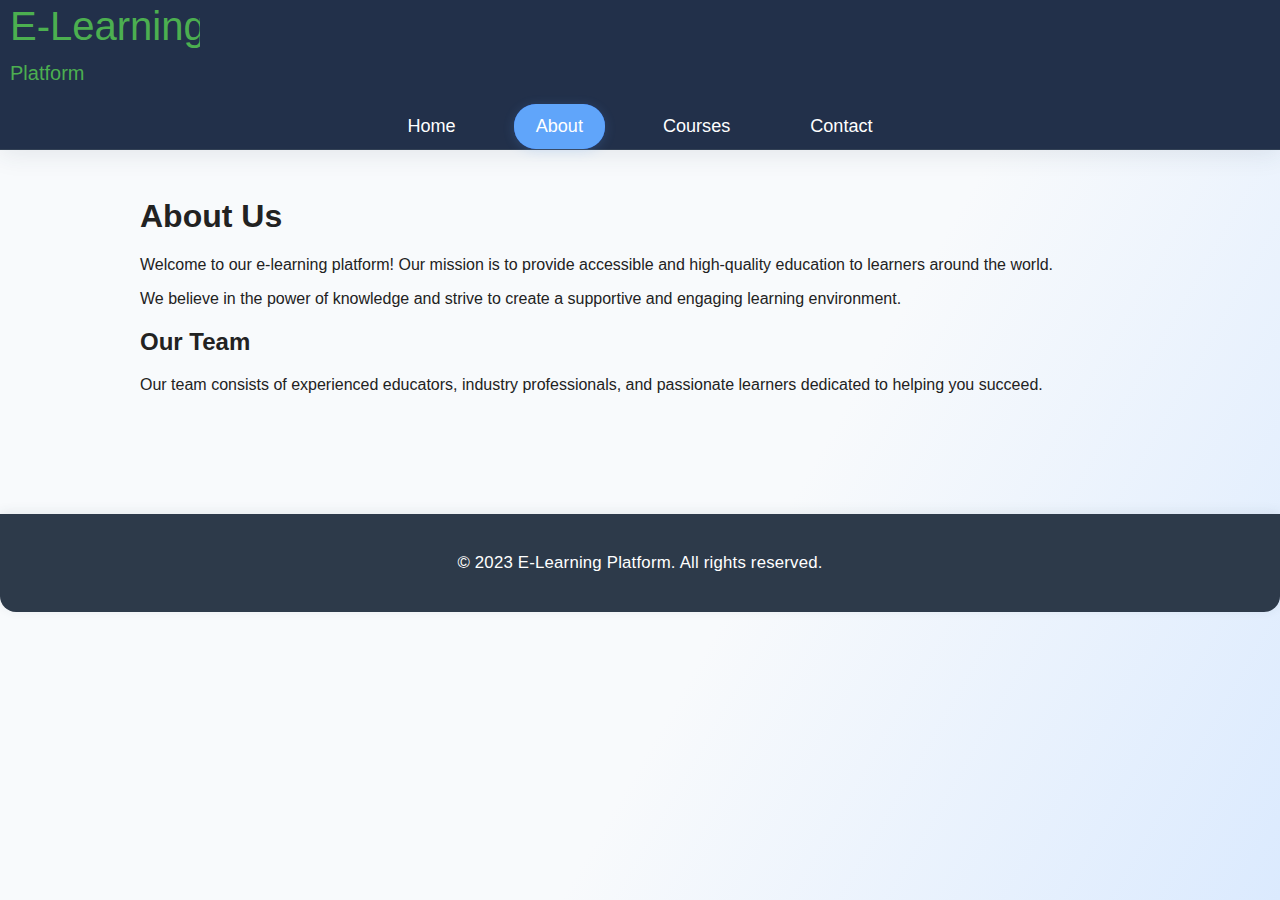
<file: about.html>
<!DOCTYPE html>
<html lang="en">
<head>
    <meta charset="UTF-8">
    <meta name="viewport" content="width=device-width, initial-scale=1.0">
    <title>About Us - E-Learning Platform</title>
    <link rel="stylesheet" href="css/styles.css">
</head>
<body>
    <header>
        <img src="./assets/logo.svg" alt="E-Learning Logo">
        <nav>
            <ul>
                <li><a href="index.html">Home</a></li>
                <li><a class="active" href="about.html">About</a></li>
                <li><a href="courses.html">Courses</a></li>
                <li><a href="contact.html">Contact</a></li>
            </ul>
        </nav>
    </header>
    <main>
        <section>
            <h1>About Us</h1>
            <p>Welcome to our e-learning platform! Our mission is to provide accessible and high-quality education to learners around the world.</p>
            <p>We believe in the power of knowledge and strive to create a supportive and engaging learning environment.</p>
            <h2>Our Team</h2>
            <p>Our team consists of experienced educators, industry professionals, and passionate learners dedicated to helping you succeed.</p>
        </section>
    </main>
    <footer>
        <p>&copy; 2023 E-Learning Platform. All rights reserved.</p>
    </footer>
    <script src="js/main.js"></script>
</body>
</html>
</file>
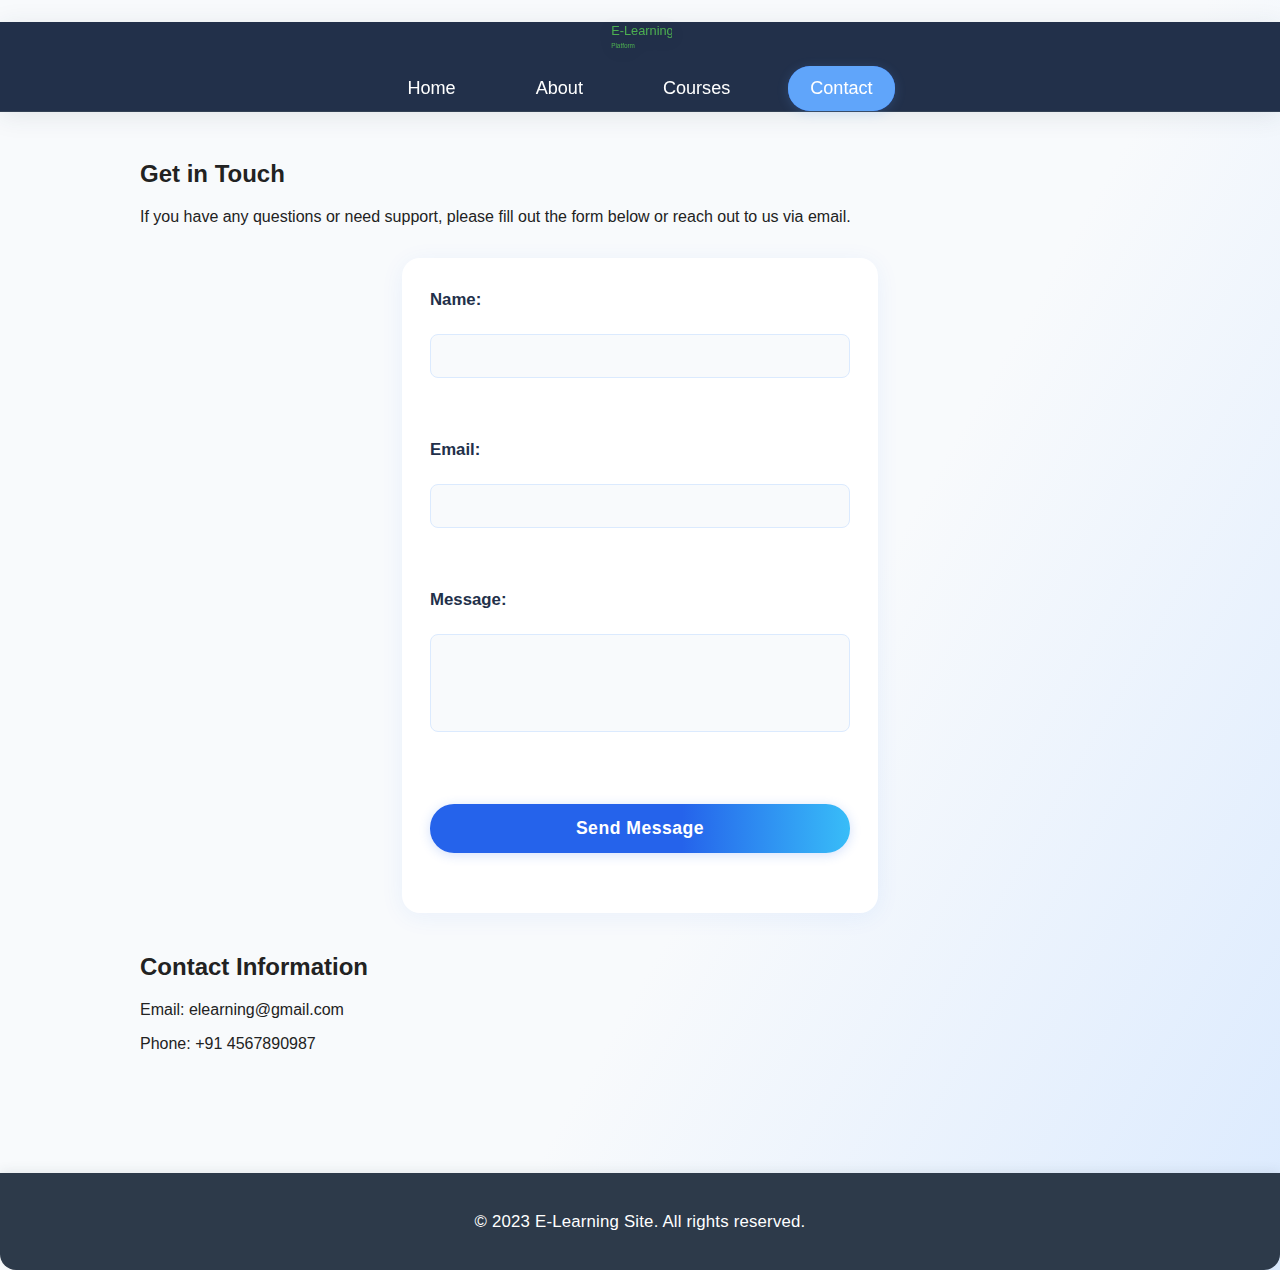
<file: contact.html>
<!DOCTYPE html>
<html lang="en">
<head>
    <meta charset="UTF-8">
    <meta name="viewport" content="width=device-width, initial-scale=1.0">
    <title>Contact Us - E-Learning Site</title>
    <link rel="stylesheet" href="css/styles.css">
</head>
<body>
   <header>
        <img src="../assets/logo.svg" alt="E-Learning Logo" class="logo">
        <nav>
            <ul>
                <li><a  href="index.html">Home</a></li>
                <li><a href="about.html">About</a></li>
                <li >
                    <a href="courses.html">Courses</a>
                </li>
                <li><a class="active" href="contact.html">Contact</a></li>
            </ul>
        </nav>
    </header>
    <main>
        <section>
            <h2>Get in Touch</h2>
            <p>If you have any questions or need support, please fill out the form below or reach out to us via email.</p>
            <form action="#" method="post">
                <label for="name">Name:</label>
                <input type="text" id="name" name="name" required> <br>

                <label for="email">Email:</label>
                <input type="email" id="email" name="email" required> <br>

                <label for="message">Message:</label>
                <textarea id="message" name="message" rows="4" required></textarea> <br>

                <button type="submit">Send Message</button> <br>
            </form>
        </section>
        <section>
            <h2>Contact Information</h2>
            <p>Email: elearning@gmail.com </p>
            <p>Phone: +91 4567890987</p>
        </section>
    </main>
    <footer>
        <p>&copy; 2023 E-Learning Site. All rights reserved.</p>
    </footer>
    <script src="js/main.js"></script>
</body>
</html>
</file>
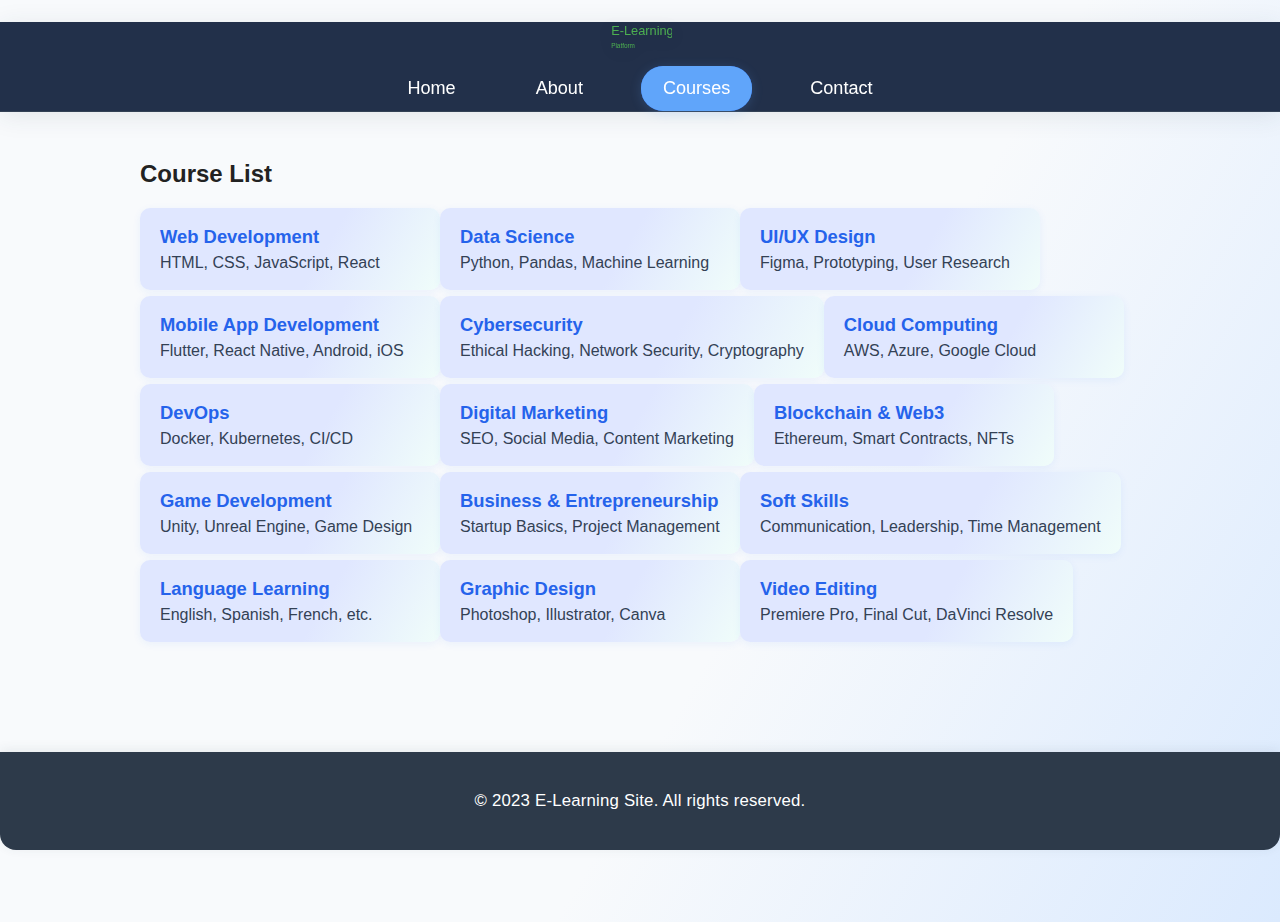
<file: courses.html>
<!DOCTYPE html>
<html lang="en">

<head>
    <meta charset="UTF-8">
    <meta name="viewport" content="width=device-width, initial-scale=1.0">
    <title>Available Courses</title>
    <link rel="stylesheet" href="css/styles.css">
</head>

<body>
    <header>
        <img src="./assets/logo.svg" alt="E-Learning Logo" class="logo">
        <nav>
            <ul>
                <li><a href="index.html">Home</a></li>
                <li><a href="about.html">About</a></li>
                <li>
                    <a class="active" href="courses.html">Courses</a>

                </li>
                <li><a href="contact.html">Contact</a></li>
            </ul>
        </nav>
    </header>
    <main>
        <section>
            <h2>Course List</h2>
            <div class="course">
                <div class="course-card">
                    <h4>Web Development</h4>
                    <p>HTML, CSS, JavaScript, React</p>
                </div>
                <div class="course-card">
                    <h4>Data Science</h4>
                    <p>Python, Pandas, Machine Learning</p>
                </div>
                <div class="course-card">
                    <h4>UI/UX Design</h4>
                    <p>Figma, Prototyping, User Research</p>
                </div>
            </div>
            <div class="course">
                <div class="course-card">
                    <h4>Mobile App Development</h4>
                    <p>Flutter, React Native, Android, iOS</p>
                </div>
                <div class="course-card">
                    <h4>Cybersecurity</h4>
                    <p>Ethical Hacking, Network Security, Cryptography</p>
                </div>
                <div class="course-card">
                    <h4>Cloud Computing </h4>
                    <p>AWS, Azure, Google Cloud</p>
                </div>
            </div>

            <div class="course">
                <div class="course-card">
                    <h4>DevOps</h4>
                    <p>Docker, Kubernetes, CI/CD</p>
                </div>
                <div class="course-card">
                    <h4>Digital Marketing</h4>
                    <p>SEO, Social Media, Content Marketing</p>
                </div>
                <div class="course-card">
                    <h4>Blockchain & Web3</h4>
                    <p>Ethereum, Smart Contracts, NFTs</p>
                </div>
            </div>
            <div class="course">
                <div class="course-card">
                    <h4>Game Development </h4>
                    <p>Unity, Unreal Engine, Game Design</p>
                </div>
                <div class="course-card">
                    <h4>Business & Entrepreneurship</h4>
                    <p>Startup Basics, Project Management</p>
                </div>
                <div class="course-card">
                    <h4>Soft Skills</h4>
                    <p>Communication, Leadership, Time Management</p>
                </div>
            </div>
            <div class="course">
                <div class="course-card">
                    <h4>Language Learning</h4>
                    <p>English, Spanish, French, etc.</p>
                </div>
                <div class="course-card">
                    <h4>Graphic Design</h4>
                    <p>Photoshop, Illustrator, Canva</p>
                </div>
                <div class="course-card">
                    <h4>Video Editing</h4>
                    <p>Premiere Pro, Final Cut, DaVinci Resolve</p>
                </div>
            </div>

        </section>

    </main>
    <footer>
        <p>&copy; 2023 E-Learning Site. All rights reserved.</p>
    </footer>
    <script src="js/main.js"></script>
</body>

</html>
</file>
<file: css/styles.css>
body {
    font-family: 'Segoe UI', Arial, sans-serif;
    margin: 0;
    padding: 0;
    background: linear-gradient(120deg, #f8fafc 60%, #dbeafe 100%);
    color: #222;
    min-height: 100vh;
}

/* Navbar styles */
header {
    background: #22304a;
    box-shadow: 0 4px 24px rgba(44, 62, 80, 0.10);
    border-bottom: 1px solid #334155;
    position: sticky;
    top: 0;
    z-index: 100;
}

nav ul {
    list-style: none;
    margin: 0;
    padding: 0;
    display: flex;
    justify-content: center;
    align-items: center;
    gap: 36px;
}

nav li {
    position: relative;
}

nav a {
    color: #fff;
    text-decoration: none;
    font-weight: 600;
    font-size: 1.1em;
    padding: 14px 26px;
    border-radius: 20px;
    transition: background 0.2s, color 0.2s;
    display: block;
}

nav a:hover,
nav a.active {
    background: #2563eb;
    color: #fff;
}
nav a.active {
    background: #2563eb;
    color: #fff;
}







@media (max-width: 700px) {
    nav ul {
        flex-direction: column;
        gap: 10px;
        padding-bottom: 12px;
    }
    
    .course-card {
        min-width: unset;
    }
}
@keyframes fadeInDown {
    from { opacity: 0; transform: translateY(-40px);}
    to { opacity: 1; transform: translateY(0);}
}
.logo {
    width: 64px;
    margin: 22px 0 12px 0;
    display: block;
    margin-left: auto;
    margin-right: auto;
    filter: drop-shadow(0 2px 8px #0002);
    animation: popIn 1.2s;
}

@keyframes popIn {
    0% { transform: scale(0.7); opacity: 0; }
    80% { transform: scale(1.1); opacity: 1; }
    100% { transform: scale(1); }
}

nav ul {
    list-style: none;
    padding: 0;
    margin: 0;
    display: flex;
    justify-content: center;
    gap: 36px;
}

nav a {
    color: #fff;
    text-decoration: none;
    font-weight: 500;
    font-size: 1.13em;
    padding: 12px 22px;
    border-radius: 22px;
    transition: background 0.2s, color 0.2s, box-shadow 0.2s;
    position: relative;
    z-index: 1;
    overflow: hidden;
}

nav a::before {
    content: "";
    position: absolute;
    left: 50%;
    top: 50%;
    width: 0;
    height: 0;
    background: #60a5fa;
    border-radius: 50%;
    z-index: -1;
    transition: width 0.3s, height 0.3s, left 0.3s, top 0.3s;
}

nav a:hover, nav a.active {
    color: #fff;
    box-shadow: 0 2px 12px #60a5fa33;
}

nav a:hover::before, nav a.active::before {
    width: 220%;
    height: 220%;
    left: 50%;
    top: 50%;
    transform: translate(-50%, -50%);
}

main {
    max-width: 1000px;
    margin: 48px auto 0 auto;
    padding: 0 24px 48px 24px;
}

.hero {
    background: linear-gradient(120deg, #2563eb 60%, #38bdf8 100%);
    color: #fff;
    border-radius: 22px;
    padding: 56px 36px 44px 36px;
    text-align: center;
    margin-bottom: 48px;
    box-shadow: 0 6px 32px rgba(44, 62, 80, 0.13);
    position: relative;
    overflow: hidden;
    animation: fadeInUp 1.2s;
}

@keyframes fadeInUp {
    from { opacity: 0; transform: translateY(40px);}
    to { opacity: 1; transform: translateY(0);}
}

.hero::after {
    content: "";
    position: absolute;
    right: -80px;
    top: -80px;
    width: 200px;
    height: 200px;
    background: radial-gradient(circle, #fff3 40%, transparent 70%);
    border-radius: 50%;
    z-index: 0;
    animation: float 6s infinite alternate;
}

@keyframes float {
    0% { transform: translateY(0);}
    100% { transform: translateY(30px);}
}

.hero h1 {
    font-size: 2.8em;
    margin-bottom: 16px;
    font-weight: 800;
    letter-spacing: -1px;
    animation: fadeIn 1.3s;
}

@keyframes fadeIn {
    from { opacity: 0;}
    to { opacity: 1;}
}

.hero p {
    font-size: 1.25em;
    margin-bottom: 32px;
    font-weight: 400;
    animation: fadeIn 1.5s;
}

.btn {
    background: linear-gradient(90deg, #2563eb 60%, #38bdf8 100%);
    color: #fff;
    padding: 16px 44px;
    border: none;
    border-radius: 32px;
    font-size: 1.15em;
    font-weight: 700;
    cursor: pointer;
    box-shadow: 0 4px 16px #2563eb33;
    transition: background 0.2s, transform 0.2s, box-shadow 0.2s;
    text-decoration: none;
    display: inline-block;
    letter-spacing: 0.5px;
    animation: popIn 1.7s;
}

.btn:hover {
    background: linear-gradient(90deg, #38bdf8 60%, #2563eb 100%);
    color: #fff;
    transform: translateY(-3px) scale(1.04);
    box-shadow: 0 8px 24px #2563eb44;
}

.features {
    background: #fff;
    border-radius: 18px;
    padding: 40px 28px;
    margin-top: 32px;
    box-shadow: 0 4px 20px rgba(44, 62, 80, 0.09);
    animation: fadeInUp 1.5s;
}

.features h2 {
    color: #2563eb;
    margin-bottom: 28px;
    font-size: 1.7em;
    font-weight: 700;
    letter-spacing: -0.5px;
}

.features ul {
    display: flex;
    gap: 36px;
    justify-content: center;
    padding: 0;
    margin: 0;
    list-style: none;
    flex-wrap: wrap;
}

.features li {
    background: linear-gradient(120deg, #dbeafe 60%, #f0fdfa 100%);
    color: #22223b;
    padding: 28px 32px;
    border-radius: 14px;
    font-size: 1.15em;
    font-weight: 600;
    min-width: 200px;
    text-align: center;
    box-shadow: 0 2px 8px #2563eb11;
    transition: transform 0.25s, box-shadow 0.25s;
    position: relative;
    overflow: hidden;
    cursor: pointer;
    animation: cardPop 1.7s;
}

@keyframes cardPop {
    0% { opacity: 0; transform: scale(0.8);}
    80% { opacity: 1; transform: scale(1.05);}
    100% { opacity: 1; transform: scale(1);}
}

.features li:hover {
    transform: translateY(-8px) scale(1.04) rotate(-1deg);
    box-shadow: 0 8px 32px #2563eb22;
    background: linear-gradient(120deg, #38bdf8 60%, #dbeafe 100%);
    color: #2563eb;
}
/* Up Next Courses Section */
.course{
    display: flex;
}
.course-card {
    background: linear-gradient(120deg, #e0e7ff 60%, #f0fdfa 100%);
    border-radius: 10px;
    padding: 18px 20px;
    margin-bottom: 6px;
    box-shadow: 0 2px 8px #2563eb11;
    transition: transform 0.2s, box-shadow 0.2s;
    min-width: 260px;
    cursor: pointer;
    animation: cardPop 0.7s;
}

.course-card:hover {
    transform: translateY(-4px) scale(1.03);
    box-shadow: 0 8px 24px #2563eb22;
    background: linear-gradient(120deg, #38bdf8 60%, #dbeafe 100%);
}

.course-card h4 {
    margin: 0 0 6px 0;
    color: #2563eb;
    font-size: 1.15em;
    font-weight: 700;
}

.course-card p {
    margin: 0;
    color: #334155;
    font-size: 1em;
    font-weight: 500;
}
.upnext {
    margin: 48px 0 0 0;
    text-align: center;
    animation: fadeInUp 1.2s;
}
.upnext h2 {
    font-size: 2em;
    color: #22304a;
    margin-bottom: 32px;
    font-weight: 800;
    letter-spacing: -1px;
}
.upnext-cards {
    display: flex;
    gap: 32px;
    justify-content: center;
    flex-wrap: wrap;
}
.upnext-card {
    background: #fff;
    border-radius: 18px;
    box-shadow: 0 4px 24px #2563eb11;
    padding: 0;
    width: 300px;
    overflow: hidden;
    display: flex;
    flex-direction: column;
    align-items: stretch;
    transition: transform 0.2s, box-shadow 0.2s;
    animation: cardPop 1.2s;
    cursor: pointer;
    border: 2px solid transparent;
}
.upnext-card:hover {
    transform: translateY(-8px) scale(1.04);
    box-shadow: 0 8px 32px #2563eb22;
    border-color: #38bdf8;
}
.upnext-card img {
    width: 100%;
    height: 160px;
    object-fit: cover;
    border-top-left-radius: 16px;
    border-top-right-radius: 16px;
}
.upnext-card .card-content {
    padding: 20px 18px 16px 18px;
    text-align: left;
}
.upnext-card h4 {
    margin: 0 0 8px 0;
    color: #2563eb;
    font-size: 1.18em;
    font-weight: 700;
}
.upnext-card p {
    margin: 0 0 16px 0;
    color: #334155;
    font-size: 1em;
    font-weight: 500;
}
.upnext-card .meta {
    display: flex;
    gap: 16px;
    font-size: 0.98em;
    color: #64748b;
    font-weight: 600;
}
@media (max-width: 900px) {
    .upnext-cards {
        flex-direction: column;
        gap: 24px;
        align-items: center;
    }
    .upnext-card {
        width: 90%;
        max-width: 340px;
    }
}
footer {
    background: #2d3a4a;
    color: #fff;
    text-align: center;
    padding: 22px 0;
    font-size: 1.05em;
    margin-top: 56px;
    border-radius: 0 0 16px 16px;
    box-shadow: 0 -2px 12px rgba(44, 62, 80, 0.09);
    letter-spacing: 0.2px;
    animation: fadeIn 2s;
}

@media (max-width: 900px) {
    main {
        padding: 0 8px 32px 8px;
    }
    .features ul {
        flex-direction: column;
        gap: 22px;
    }
    .hero {
        padding: 36px 10px 28px 10px;
    }
    .features {
        padding: 28px 10px;
    }
}

.newsletter {
    background: linear-gradient(120deg, #dbeafe 60%, #f0fdfa 100%);
    padding: 44px 24px;
    text-align: center;
    margin-top: 48px;
    border-radius: 16px;
    animation: fadeInUp 2s;
}

.newsletter h2 {
    font-size: 1.8em;
    color: #22304a;
    margin-bottom: 16px;
}

.newsletter p {
    font-size: 1.1em;
    margin-bottom: 24px;
    color: #334155;
}

.newsletter form {
    display: flex;
    justify-content: center;
    gap: 16px;
    flex-wrap: wrap;
}

.newsletter input[type="email"] {
    padding: 12px 20px;
    border: 2px solid #2563eb;
    border-radius: 24px;
    font-size: 1em;
    outline: none;
    min-width: 240px;
}
/* Contact Form Styles */
main section form {
    background: #fff;
    border-radius: 18px;
    box-shadow: 0 4px 24px #2563eb11;
    padding: 32px 28px 24px 28px;
    max-width: 420px;
    margin: 32px auto 40px auto;
    display: flex;
    flex-direction: column;
    gap: 18px;
    animation: fadeInUp 1.2s;
}

main section form label {
    font-weight: 600;
    color: #22304a;
    margin-bottom: 6px;
    font-size: 1.05em;
}

main section form input,
main section form textarea {
    border: 1.5px solid #dbeafe;
    border-radius: 8px;
    padding: 12px 14px;
    font-size: 1em;
    font-family: inherit;
    margin-bottom: 8px;
    background: #f8fafc;
    transition: border 0.2s, box-shadow 0.2s;
    resize: none;
}

main section form input:focus,
main section form textarea:focus {
    border-color: #2563eb;
    outline: none;
    box-shadow: 0 2px 8px #2563eb22;
}

main section form button[type="submit"] {
    background: linear-gradient(90deg, #2563eb 60%, #38bdf8 100%);
    color: #fff;
    border: none;
    border-radius: 24px;
    padding: 14px 0;
    font-size: 1.1em;
    font-weight: 700;
    cursor: pointer;
    margin-top: 10px;
    box-shadow: 0 2px 12px #2563eb33;
    transition: background 0.2s, transform 0.2s, box-shadow 0.2s;
    width: 100%;
    letter-spacing: 0.5px;
}

main section form button[type="submit"]:hover {
    background: linear-gradient(90deg, #38bdf8 60%, #2563eb 100%);
    transform: translateY(-2px) scale(1.03);
    box-shadow: 0 6px 24px #2563eb44;
}

@media (max-width: 600px) {
    main section form {
        padding: 18px 8px 16px 8px;
    }
}
</file>
